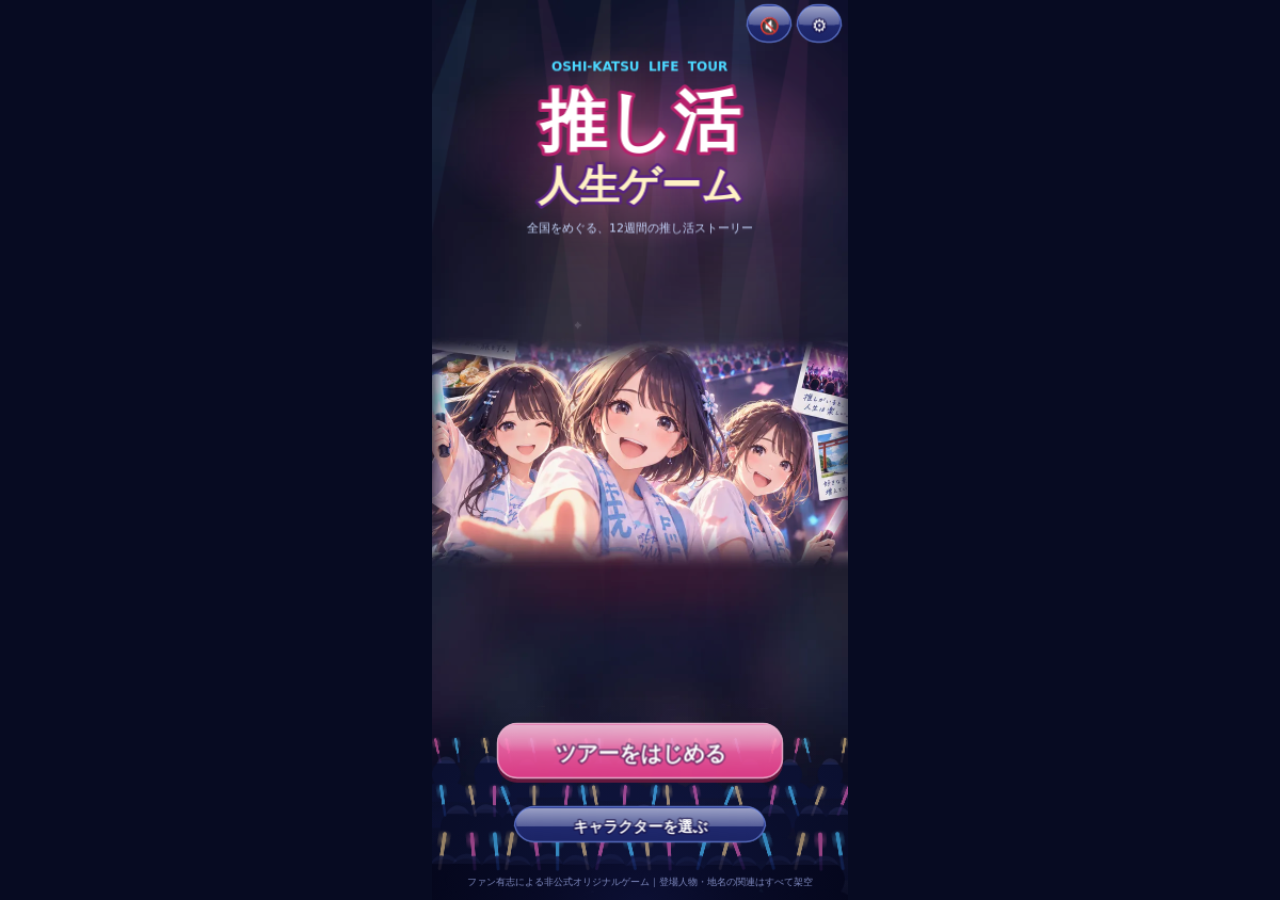
<file: game-v1.html>
<!doctype html>
<html lang="ja">
<head><meta name="robots" content="noindex,nofollow">
<meta charset="UTF-8" />
<meta name="viewport" content="width=device-width, initial-scale=1, maximum-scale=1, user-scalable=no, viewport-fit=cover" />
<meta name="theme-color" content="#070b22" />
<meta name="apple-mobile-web-app-capable" content="yes" />
<meta name="mobile-web-app-capable" content="yes" />
<meta name="apple-mobile-web-app-status-bar-style" content="black-translucent" />
<title>推し活人生ゲーム V1｜全国ツアー</title>
<link rel="icon" href="data:," />
<style>
  html, body { margin: 0; height: 100%; background: #070b22; color: #eef3ff; overflow: hidden;
    overscroll-behavior: none; touch-action: none; -webkit-user-select: none; user-select: none;
    -webkit-touch-callout: none; -webkit-tap-highlight-color: transparent;
    font-family: "Hiragino Sans", "Noto Sans JP", "Yu Gothic UI", Meiryo, system-ui, sans-serif; }
  /* iPhone のノッチ / ホームバーを避けて描画する */
  #game { position: fixed; left: env(safe-area-inset-left, 0); right: env(safe-area-inset-right, 0);
    top: env(safe-area-inset-top, 0); bottom: env(safe-area-inset-bottom, 0); }
  #game canvas { display: block; outline: none; }
  #boot { position: fixed; inset: 0; display: grid; place-items: center; background: #070b22; z-index: 5;
    letter-spacing: .3em; font-size: 12px; color: #4cd8ff; }
  #rotate-hint { position: fixed; left: 50%; top: 6px; transform: translateX(-50%); z-index: 4; display: none; pointer-events: none;
    background: rgba(10,15,46,.88); border: 1px solid #5f78ff; color: #ffd36b; font-size: 12px; font-weight: 700; padding: 6px 12px; border-radius: 999px; white-space: nowrap; }
  #rotate-hint.on { display: block; }
  .sr { position: absolute; width: 1px; height: 1px; overflow: hidden; clip: rect(0 0 0 0); white-space: nowrap; }
</style>
  <script type="module" crossorigin src="./assets/game-v1-obtI_FcM.js"></script>
  <link rel="modulepreload" crossorigin href="./assets/save-DMoGvFCz.js">
  <link rel="modulepreload" crossorigin href="./assets/phaser.esm-6efmoyUr.js">
</head>
<body>
<div id="game" role="application" aria-label="推し活人生ゲーム。キャンバス上のゲームです。状態の変化は下の読み上げ領域にも出ます。"></div>
<div id="boot">LOADING…</div>
<div id="rotate-hint" aria-hidden="true">📱 縦向きにすると大きく遊べます</div>
<div id="a11y-live" class="sr" role="status" aria-live="polite"></div>
<noscript><p style="padding:24px">このゲームにはJavaScriptが必要です。</p></noscript>
</body>
</html>
</file>
